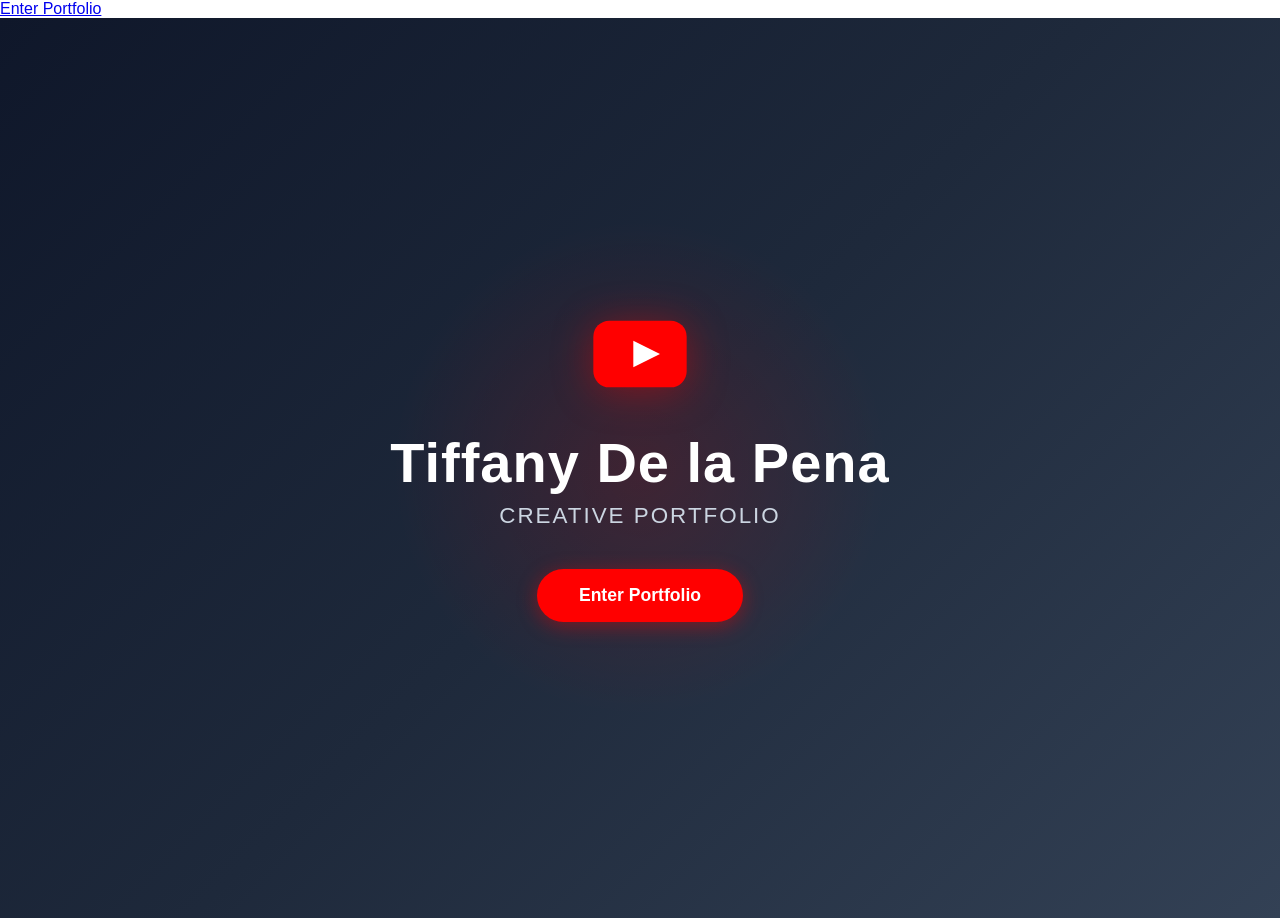
<file: index.html>
<!DOCTYPE html>
<html lang="en">
<head>
    <meta charset="UTF-8">
    <meta name="viewport" content="width=device-width, initial-scale=1.0">
    <link rel="stylesheet" href="YTcover-style.css">
    <a href="main.html">Enter Portfolio</a>
</head>
<body>
    <div class="cover-container" id="coverPage">
        <div class="cover-content">
            <div class="youtube-icon">
                <svg viewBox="0 0 90 60" width="120" height="80" aria-label="YouTube icon">
                    <rect x="10" y="5" width="70" height="50" rx="12" fill="#FF0000" />
                    <polygon points="40,20 60,30 40,40" fill="white" />
                </svg>
            </div>
            <h1 class="cover-name">Tiffany De la Pena</h1>
            <p class="cover-tagline">Creative Portfolio</p>
            <a href="main.html" class="enter-button" id="enterBtn">
                Enter Portfolio
            </a>
        </div>
    </div>

    <script>
        const enterBtn = document.getElementById('enterBtn');
        const coverPage = document.getElementById('coverPage');

        enterBtn.addEventListener('click', function(e) {
            e.preventDefault();
            coverPage.classList.add('fade-out');
            setTimeout(() => {
                window.location.href = 'main.html';
            }, 600);
        });
    </script>
</body>
</html>
</file>
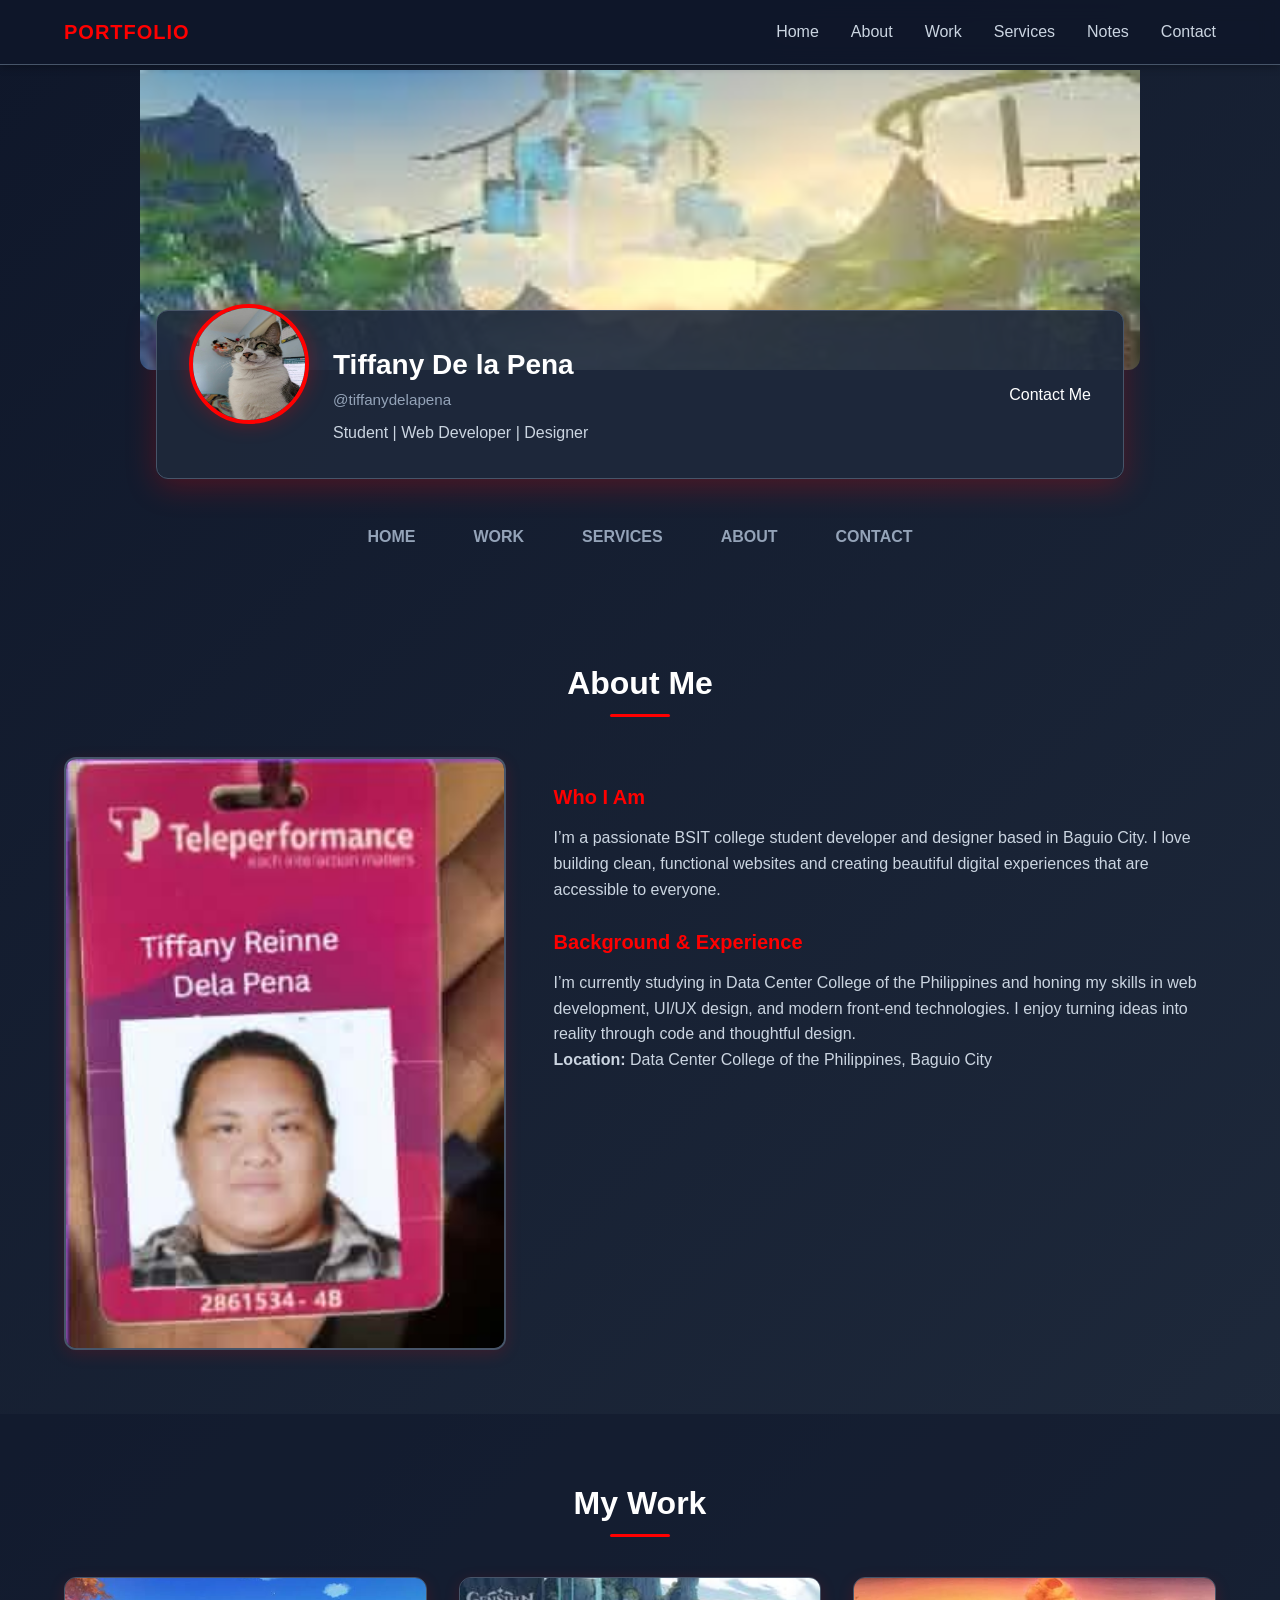
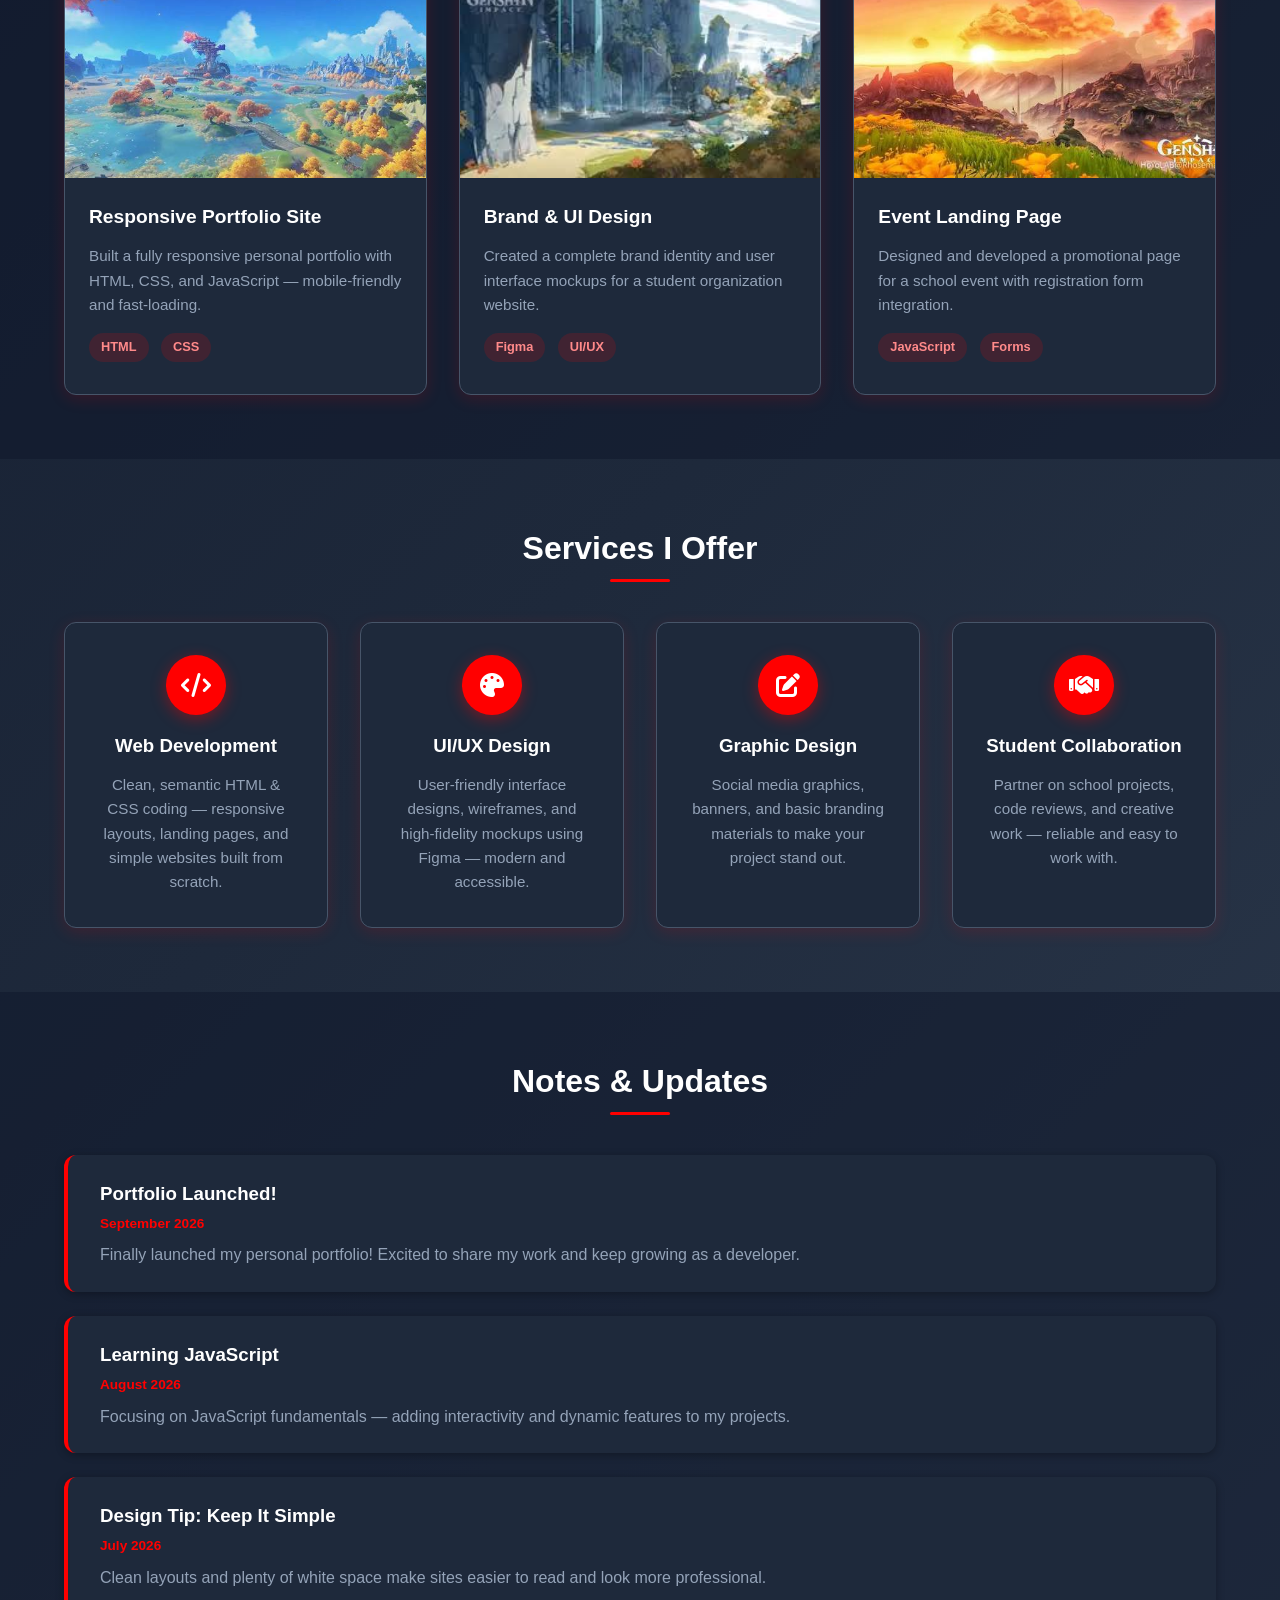
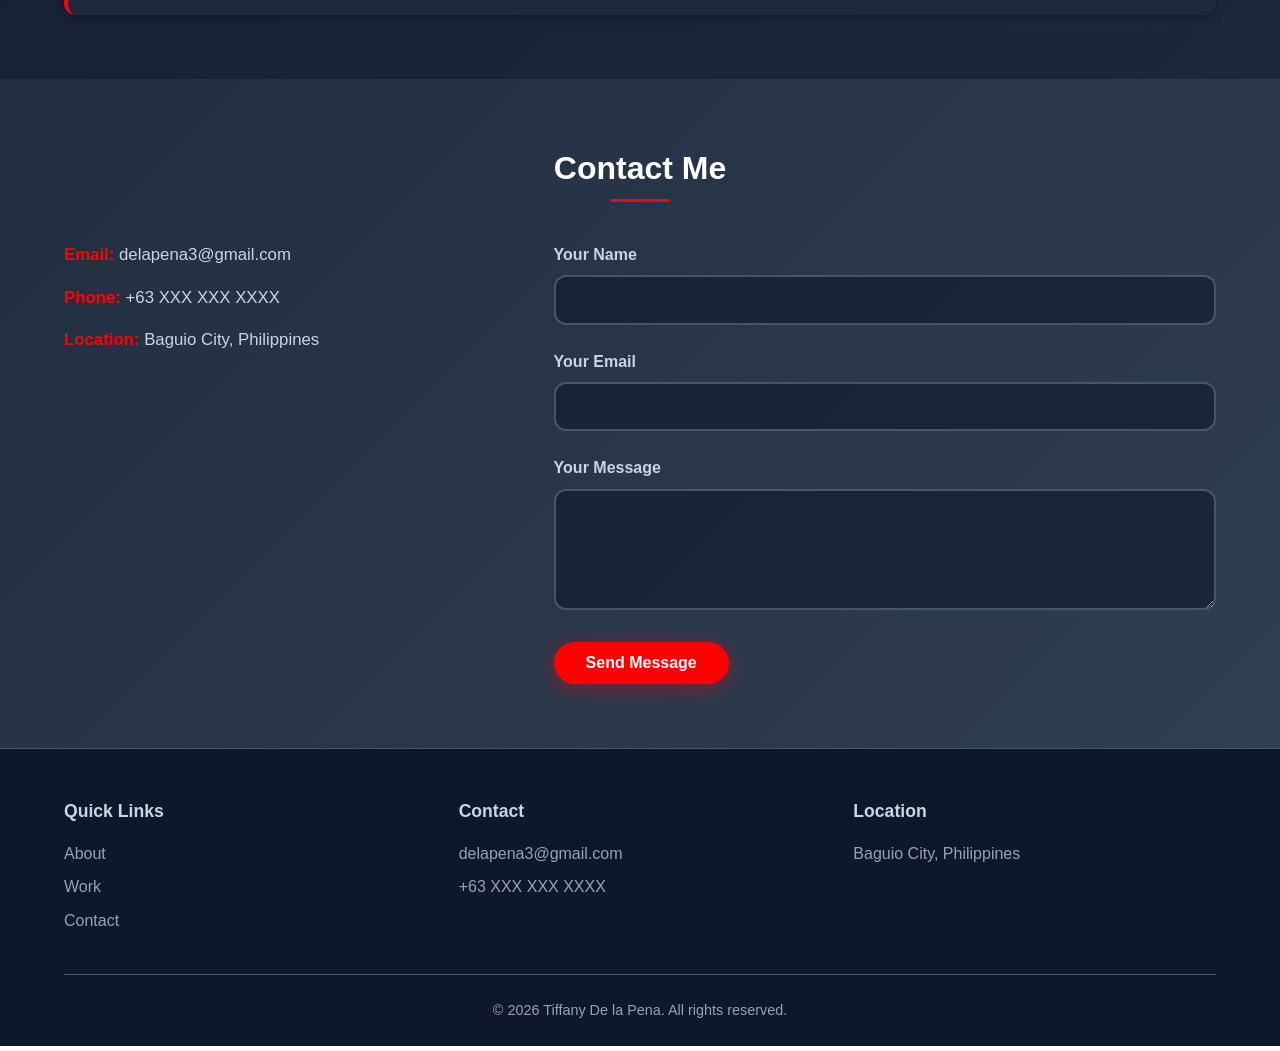
<file: main.html>
<!DOCTYPE html>
<html lang="en">

<head>
    <meta charset="UTF-8">
    <meta name="viewport" content="width=device-width, initial-scale=1.0">
    <title>Tiffany De la Pena | Portfolio</title>
    <meta name="description" content="Student | Web Developer | Designer — Portfolio">
    <link rel="stylesheet" href="https://cdnjs.cloudflare.com/ajax/libs/font-awesome/6.7.2/css/all.min.css">
    <link rel="stylesheet" href="style.css">
</head>

<body>
    <header>
        <div class="container header-inner">
            <a href="#hero" class="logo">PORTFOLIO</a>
            <nav class="main-nav">
                <ul>
                    <li><a href="#hero">Home</a></li>
                    <li><a href="#about">About</a></li>
                    <li><a href="#work">Work</a></li>
                    <li><a href="#services">Services</a></li>
                    <li><a href="#notes">Notes</a></li>
                    <li><a href="#contact">Contact</a></li>
                </ul>
            </nav>
        </div>
    </header>

    <section id="hero">
        <div class="channel-container">
            <div class="channel-banner">
                <img src="genshin-banner.jpeg" alt="Portfolio Banner">
            </div>
            <div class="channel-info">
                <img src="e8299276-8df0-40ca-a95b-286d9cb76b7d.jpg" alt="Tiffany De la Pena" class="channel-profile">
                <div class="channel-text">
                    <h1>Tiffany De la Pena</h1>
                    <p>@tiffanydelapena</p>
                    <p class="channel-description">
                        Student | Web Developer | Designer
                    </p>
                </div>
                <a href="#contact" class="channel-button">Contact Me</a>
            </div>
            <nav class="channel-nav">
                <a href="#hero">HOME</a>
                <a href="#work">WORK</a>
                <a href="#services">SERVICES</a>
                <a href="#about">ABOUT</a>
                <a href="#contact">CONTACT</a>
            </nav>
        </div>
    </section>

    <section id="about">
        <div class="container">
            <h2 class="section-title">About Me</h2>
            <div class="about-grid">
                <div>
                    <img src="4f2ccb42-4223-441d-9fd5-a49f1ba92d9f.jpg" alt="About Me" class="about-img">
                </div>
                <div class="about-text">
                    <h3>Who I Am</h3>
                    <p>I’m a passionate BSIT college student developer and designer based in Baguio City. I love building clean,
                        functional websites and creating beautiful digital experiences that are accessible to everyone.
                    </p>
                    <h3>Background & Experience</h3>
                    <p>I’m currently studying in Data Center College of the Philippines and honing my skills in web development, UI/UX design, and modern
                        front-end technologies. I enjoy turning ideas into reality through code and thoughtful design.
                    </p>
                    <p><strong>Location:</strong> Data Center College of the Philippines, Baguio City</p>
                </div>
            </div>
        </div>
    </section>

    <section id="work">
        <div class="container">
            <h2 class="section-title">My Work</h2>
            <div class="work-grid">
                <div class="work-card">
                    <img src="genshin-work1.jpeg" alt="Responsive Website Project" class="work-card-img">
                    <div class="work-card-body">
                        <h3>Responsive Portfolio Site</h3>
                        <p>Built a fully responsive personal portfolio with HTML, CSS, and JavaScript — mobile-friendly
                            and fast-loading.</p>
                        <span class="work-tag">HTML</span>
                        <span class="work-tag">CSS</span>
                    </div>
                </div>
                <div class="work-card">
                    <img src="genshin-work2.jpeg" alt="UI Design Project" class="work-card-img">
                    <div class="work-card-body">
                        <h3>Brand & UI Design</h3>
                        <p>Created a complete brand identity and user interface mockups for a student organization
                            website.</p>
                        <span class="work-tag">Figma</span>
                        <span class="work-tag">UI/UX</span>
                    </div>
                </div>
                <div class="work-card">
                    <img src="genshin-work3.jpeg" alt="Landing Page Project" class="work-card-img">
                    <div class="work-card-body">
                        <h3>Event Landing Page</h3>
                        <p>Designed and developed a promotional page for a school event with registration form
                            integration.</p>
                        <span class="work-tag">JavaScript</span>
                        <span class="work-tag">Forms</span>
                    </div>
                </div>
            </div>
        </div>
    </section>

    <section id="services">
        <div class="container">
            <h2 class="section-title">Services I Offer</h2>
            <div class="services-grid">
                <div class="service-card">
                    <div class="service-icon"><i class="fa-solid fa-code"></i></div>
                    <h3>Web Development</h3>
                    <p>Clean, semantic HTML & CSS coding — responsive layouts, landing pages, and simple websites built
                        from scratch.</p>
                </div>
                <div class="service-card">
                    <div class="service-icon"><i class="fa-solid fa-palette"></i></div>
                    <h3>UI/UX Design</h3>
                    <p>User-friendly interface designs, wireframes, and high-fidelity mockups using Figma — modern and
                        accessible.</p>
                </div>
                <div class="service-card">
                    <div class="service-icon"><i class="fa-solid fa-pen-to-square"></i></div>
                    <h3>Graphic Design</h3>
                    <p>Social media graphics, banners, and basic branding materials to make your project stand out.</p>
                </div>
                <div class="service-card">
                    <div class="service-icon"><i class="fa-solid fa-handshake"></i></div>
                    <h3>Student Collaboration</h3>
                    <p>Partner on school projects, code reviews, and creative work — reliable and easy to work with.</p>
                </div>
            </div>
        </div>
    </section>

    <section id="notes">
        <div class="container">
            <h2 class="section-title">Notes & Updates</h2>
            <div class="notes-list">
                <div class="note-card">
                    <h3>Portfolio Launched!</h3>
                    <p class="note-date">September 2026</p>
                    <p>Finally launched my personal portfolio! Excited to share my work and keep growing as a developer.
                    </p>
                </div>
                <div class="note-card">
                    <h3>Learning JavaScript</h3>
                    <p class="note-date">August 2026</p>
                    <p>Focusing on JavaScript fundamentals — adding interactivity and dynamic features to my projects.
                    </p>
                </div>
                <div class="note-card">
                    <h3>Design Tip: Keep It Simple</h3>
                    <p class="note-date">July 2026</p>
                    <p>Clean layouts and plenty of white space make sites easier to read and look more professional.</p>
                </div>
            </div>
        </div>
    </section>

    <section id="contact">
        <div class="container">
            <h2 class="section-title">Contact Me</h2>
            <div class="contact-inner">
                <div class="contact-details">
                    <p><strong>Email:</strong> delapena3@gmail.com</p>
                    <p><strong>Phone:</strong> +63 XXX XXX XXXX</p>
                    <p><strong>Location:</strong> Baguio City, Philippines</p>
                </div>
                <form class="contact-form" action="#" method="post">
                    <div class="form-group">
                        <label for="name">Your Name</label>
                        <input type="text" id="name" name="name" required>
                    </div>
                    <div class="form-group">
                        <label for="email">Your Email</label>
                        <input type="email" id="email" name="email" required>
                    </div>
                    <div class="form-group">
                        <label for="message">Your Message</label>
                        <textarea id="message" name="message" rows="5" required></textarea>
                    </div>
                    <button type="submit" class="btn">Send Message</button>
                </form>
            </div>
        </div>
    </section>

    <footer>
        <div class="container">
            <div class="footer-grid">
                <div class="footer-col">
                    <h3>Quick Links</h3>
                    <a href="#about">About</a>
                    <a href="#work">Work</a>
                    <a href="#contact">Contact</a>
                </div>
                <div class="footer-col">
                    <h3>Contact</h3>
                    <p>delapena3@gmail.com</p>
                    <p>+63 XXX XXX XXXX</p>
                </div>
                <div class="footer-col">
                    <h3>Location</h3>
                    <p>Baguio City, Philippines</p>
                </div>
            </div>
            <div class="footer-bottom">
                <p>&copy; 2026 Tiffany De la Pena. All rights reserved.</p>
            </div>
        </div>
    </footer>
</body>

</html>
</file>
<file: YTcover-style.css>
* {
    margin: 0;
    padding: 0;
    box-sizing: border-box;
}

body {
    font-family: 'Segoe UI', Roboto, 'Helvetica Neue', Arial, sans-serif;
    min-height: 100vh;
    overflow: hidden;
}

.cover-container {
    width: 100vw;
    height: 100vh;
    display: flex;
    align-items: center;
    justify-content: center;
    background: linear-gradient(135deg, #0f172a 0%, #1e293b 50%, #334155 100%);
    position: relative;
    transition: opacity 0.6s ease, transform 0.6s ease;
}

.cover-container.fade-out {
    opacity: 0;
    transform: scale(1.05);
    pointer-events: none;
}

.cover-container::before {
    content: '';
    position: absolute;
    width: 500px;
    height: 500px;
    background: radial-gradient(circle, rgba(255, 0, 0, 0.15) 0%, transparent 70%);
    top: 50%;
    left: 50%;
    transform: translate(-50%, -50%);
    pointer-events: none;
}

.cover-content {
    text-align: center;
    color: white;
    z-index: 1;
    padding: 2rem;
    animation: fadeInUp 1s ease forwards;
    opacity: 0;
    transform: translateY(30px);
}

@keyframes fadeInUp {
    to {
        opacity: 1;
        transform: translateY(0);
    }
}

.youtube-icon {
    margin-bottom: 2rem;
    animation: pulse 2s infinite;
}

@keyframes pulse {
    0% { transform: scale(1); }
    50% { transform: scale(1.05); }
    100% { transform: scale(1); }
}

.youtube-icon svg {
    filter: drop-shadow(0 4px 20px rgba(255, 0, 0, 0.4));
}

.cover-name {
    font-size: clamp(2rem, 6vw, 3.5rem);
    font-weight: 700;
    margin-bottom: 0.5rem;
    letter-spacing: 1px;
}

.cover-tagline {
    font-size: clamp(1rem, 2.5vw, 1.4rem);
    color: #cbd5e1;
    margin-bottom: 2.5rem;
    font-weight: 300;
    letter-spacing: 2px;
    text-transform: uppercase;
}

.enter-button {
    display: inline-block;
    padding: 0.9rem 2.5rem;
    background: #FF0000;
    color: white;
    font-size: 1.1rem;
    font-weight: 600;
    text-decoration: none;
    border-radius: 50px;
    box-shadow: 0 4px 20px rgba(255, 0, 0, 0.4);
    transition: all 0.3s ease;
    border: 2px solid transparent;
}

.enter-button:hover {
    background: #e60000;
    transform: translateY(-3px);
    box-shadow: 0 8px 30px rgba(255, 0, 0, 0.5);
}

.enter-button:active {
    transform: translateY(0);
}

@media (max-width: 480px) {
    .youtube-icon svg {
        width: 90px;
        height: 60px;
    }

    .enter-button {
        padding: 0.8rem 2rem;
        font-size: 1rem;
    }
}
</file>
<file: style.css>
* {
    margin: 0;
    padding: 0;
    box-sizing: border-box;
}

:root {

    --primary: #FF0000;
    --primary-dark: #cc0000;
    --bg-dark: #0f172a;
    --bg-mid: #1e293b;
    --bg-light: #334155;
    --text-white: #ffffff;
    --text-light: #cbd5e1;
    --text-muted: #94a3b8;
    --border-color: #475569;
    --card-bg: #1e293b;
    --shadow-sm: 0 2px 8px rgba(0, 0, 0, 0.3);
    --shadow-md: 0 4px 16px rgba(255, 0, 0, 0.15);
    --shadow-lg: 0 8px 30px rgba(255, 0, 0, 0.25);
    --radius: 12px;
    --transition: all 0.3s ease;
}

html {
    scroll-behavior: smooth;
}

body {
    font-family: 'Segoe UI', Roboto, 'Helvetica Neue', Arial, sans-serif;
    line-height: 1.6;
    color: var(--text-white);
    background: linear-gradient(135deg, var(--bg-dark) 0%, var(--bg-mid) 50%, var(--bg-light) 100%);
    min-height: 100vh;
}

a {
    text-decoration: none;
    color: inherit;
}

ul {
    list-style: none;
}

img {
    max-width: 100%;
    height: auto;
    display: block;
}

.container {
    max-width: 1200px;
    margin: 0 auto;
    padding: 0 1.5rem;
}

.section-title {
    font-size: 2rem;
    text-align: center;
    margin-bottom: 3rem;
    color: var(--text-white);
    position: relative;
}

.section-title::after {
    content: '';
    position: absolute;
    bottom: -0.5rem;
    left: 50%;
    transform: translateX(-50%);
    width: 60px;
    height: 3px;
    background: var(--primary);
    border-radius: 2px;
}

.btn {
    display: inline-block;
    padding: 0.75rem 2rem;
    background: var(--primary);
    color: white;
    border: none;
    border-radius: 50px;
    font-size: 1rem;
    font-weight: 600;
    cursor: pointer;
    transition: var(--transition);
    box-shadow: 0 4px 20px rgba(255, 0, 0, 0.4);
}

.btn:hover {
    background: var(--primary-dark);
    transform: translateY(-3px);
    box-shadow: 0 8px 30px rgba(255, 0, 0, 0.5);
}

header {
    position: fixed;
    top: 0;
    left: 0;
    width: 100%;
    background: rgba(15, 23, 42, 0.9);
    backdrop-filter: blur(10px);
    box-shadow: var(--shadow-sm);
    z-index: 1000;
    border-bottom: 1px solid var(--border-color);
}

.header-inner {
    display: flex;
    justify-content: space-between;
    align-items: center;
    padding: 1rem 1.5rem;
}

.logo {
    font-size: 1.25rem;
    font-weight: 800;
    color: var(--primary);
    letter-spacing: 1px;
}

.main-nav ul {
    display: flex;
    gap: 2rem;
}

.main-nav a {
    font-weight: 500;
    color: var(--text-light);
    position: relative;
}

.main-nav a::after {
    content: '';
    position: absolute;
    bottom: -4px;
    left: 0;
    width: 0;
    height: 2px;
    background: var(--primary);
    transition: var(--transition);
}

.main-nav a:hover {
    color: var(--text-white);
}

.main-nav a:hover::after {
    width: 100%;
}

#hero {
    padding-top: 70px;
}

.channel-container {
    max-width: 1000px;
    margin: 0 auto;
}

.channel-banner img {
    width: 100%;
    height: 300px;
    object-fit: cover;
    border-radius: 0 0 var(--radius) var(--radius);
}

.channel-info {
    display: flex;
    flex-wrap: wrap;
    align-items: center;
    gap: 1.5rem;
    padding: 2rem;
    background: rgba(30, 41, 59, 0.9);
    margin: -60px 1rem 0;
    border-radius: var(--radius);
    box-shadow: var(--shadow-lg);
    position: relative;
    z-index: 2;
    border: 1px solid var(--border-color);
}

.channel-profile {
    width: 120px;
    height: 120px;
    border-radius: 50%;
    border: 4px solid var(--primary);
    box-shadow: 0 0 20px rgba(255, 0, 0, 0.3);
    margin-top: -60px;
}

.channel-text {
    flex: 1;
    min-width: 250px;
}

.channel-text h1 {
    font-size: 1.75rem;
    color: var(--text-white);
}

.channel-text p:first-of-type {
    color: var(--text-muted);
    font-size: 0.95rem;
}

.channel-description {
    margin-top: 0.5rem;
    font-weight: 500;
    color: var(--text-light);
}

.channel-button {
    white-space: nowrap;
}

.channel-nav {
    display: flex;
    justify-content: center;
    flex-wrap: wrap;
    gap: 0.5rem;
    margin: 2rem 0;
}

.channel-nav a {
    padding: 0.75rem 1.5rem;
    font-weight: 600;
    color: var(--text-muted);
    border-radius: 50px;
    transition: var(--transition);
    border: 1px solid transparent;
}

.channel-nav a:hover {
    background: rgba(255, 0, 0, 0.15);
    color: var(--text-white);
    border-color: var(--primary);
}

#about {
    padding: 4rem 0;
}

.about-grid {
    display: grid;
    grid-template-columns: 1fr 1.5fr;
    gap: 3rem;
    align-items: start;
}

.about-img {
    width: 100%;
    border-radius: var(--radius);
    box-shadow: var(--shadow-md);
    object-fit: cover;
    border: 2px solid var(--border-color);
}

.about-text h3 {
    font-size: 1.25rem;
    margin: 1.5rem 0 0.75rem;
    color: var(--primary);
}

.about-text p {
    color: var(--text-light);
}

#work {
    padding: 4rem 0;
    background: rgba(15, 23, 42, 0.5);
}

.work-grid {
    display: grid;
    grid-template-columns: repeat(auto-fit, minmax(300px, 1fr));
    gap: 2rem;
}

.work-card {
    background: var(--card-bg);
    border-radius: var(--radius);
    overflow: hidden;
    box-shadow: var(--shadow-md);
    transition: var(--transition);
    border: 1px solid var(--border-color);
}

.work-card:hover {
    transform: translateY(-8px);
    box-shadow: 0 12px 40px rgba(255, 0, 0, 0.2);
    border-color: var(--primary);
}

.work-card-img {
    width: 100%;
    height: 200px;
    object-fit: cover;
}

.work-card-body {
    padding: 1.5rem;
}

.work-card-body h3 {
    font-size: 1.2rem;
    margin-bottom: 0.75rem;
    color: var(--text-white);
}

.work-card-body p {
    color: var(--text-muted);
    margin-bottom: 1rem;
    font-size: 0.95rem;
}

.work-tag {
    display: inline-block;
    padding: 0.25rem 0.75rem;
    background: rgba(255, 0, 0, 0.15);
    color: #ff8a8a;
    border-radius: 20px;
    font-size: 0.8rem;
    font-weight: 600;
    margin-right: 0.5rem;
    margin-bottom: 0.5rem;
}

#services {
    padding: 4rem 0;
}

.services-grid {
    display: grid;
    grid-template-columns: repeat(auto-fit, minmax(250px, 1fr));
    gap: 2rem;
}

.service-card {
    text-align: center;
    padding: 2rem;
    border-radius: var(--radius);
    background: var(--card-bg);
    box-shadow: var(--shadow-md);
    transition: var(--transition);
    border: 1px solid var(--border-color);
}

.service-card:hover {
    transform: translateY(-5px);
    box-shadow: 0 10px 30px rgba(255, 0, 0, 0.2);
    border-color: var(--primary);
}

.service-icon {
    width: 60px;
    height: 60px;
    margin: 0 auto 1rem;
    background: var(--primary);
    border-radius: 50%;
    display: flex;
    align-items: center;
    justify-content: center;
    font-size: 1.5rem;
    color: white;
    box-shadow: 0 4px 15px rgba(255, 0, 0, 0.4);
}

.service-card h3 {
    margin-bottom: 0.75rem;
    color: var(--text-white);
}

.service-card p {
    color: var(--text-muted);
    font-size: 0.95rem;
}

#notes {
    padding: 4rem 0;
    background: rgba(15, 23, 42, 0.5);
}

.notes-list {
    display: flex;
    flex-direction: column;
    gap: 1.5rem;
}

.note-card {
    background: var(--card-bg);
    padding: 1.5rem 2rem;
    border-radius: var(--radius);
    box-shadow: var(--shadow-sm);
    border-left: 4px solid var(--primary);
}

.note-date {
    font-size: 0.85rem;
    color: var(--primary);
    font-weight: 600;
    margin: 0.25rem 0 0.5rem;
}

.note-card p:last-child {
    color: var(--text-muted);
}

#contact {
    padding: 4rem 0;
}

.contact-inner {
    display: grid;
    grid-template-columns: 1fr 1.5fr;
    gap: 3rem;
}

.contact-details p {
    margin-bottom: 1rem;
    font-size: 1.05rem;
    color: var(--text-light);
}

.contact-details strong {
    color: var(--primary);
}

.form-group {
    margin-bottom: 1.5rem;
}

.form-group label {
    display: block;
    margin-bottom: 0.5rem;
    font-weight: 600;
    color: var(--text-light);
}

.form-group input,
.form-group textarea {
    width: 100%;
    padding: 0.85rem;
    border: 2px solid var(--border-color);
    border-radius: var(--radius);
    font-size: 1rem;
    transition: var(--transition);
    background: rgba(15, 23, 42, 0.6);
    color: var(--text-white);
}

.form-group input:focus,
.form-group textarea:focus {
    outline: none;
    border-color: var(--primary);
    box-shadow: 0 0 0 3px rgba(255, 0, 0, 0.2);
}

footer {
    background: var(--bg-dark);
    color: var(--text-white);
    padding: 3rem 0 1.5rem;
    border-top: 1px solid var(--border-color);
}

.footer-grid {
    display: grid;
    grid-template-columns: repeat(auto-fit, minmax(200px, 1fr));
    gap: 2rem;
    margin-bottom: 2rem;
}

.footer-col h3 {
    margin-bottom: 1rem;
    font-size: 1.1rem;
    color: var(--text-light);
}

.footer-col a,
.footer-col p {
    display: block;
    margin-bottom: 0.5rem;
    color: var(--text-muted);
    transition: var(--transition);
}

.footer-col a:hover {
    color: var(--primary);
}

.footer-bottom {
    text-align: center;
    padding-top: 1.5rem;
    border-top: 1px solid var(--border-color);
    color: var(--text-muted);
    font-size: 0.9rem;
}

@media (max-width: 768px) {
    .main-nav {
        display: none;
    }

    .about-grid,
    .contact-inner {
        grid-template-columns: 1fr;
    }

    .channel-info {
        flex-direction: column;
        text-align: center;
    }

    .channel-profile {
        margin-top: -80px;
    }

    .section-title {
        font-size: 1.5rem;
    }
}

@media (max-width: 480px) {
    .channel-banner img {
        height: 200px;
    }

    .channel-info {
        padding: 1.5rem 1rem;
    }
}
</file>
